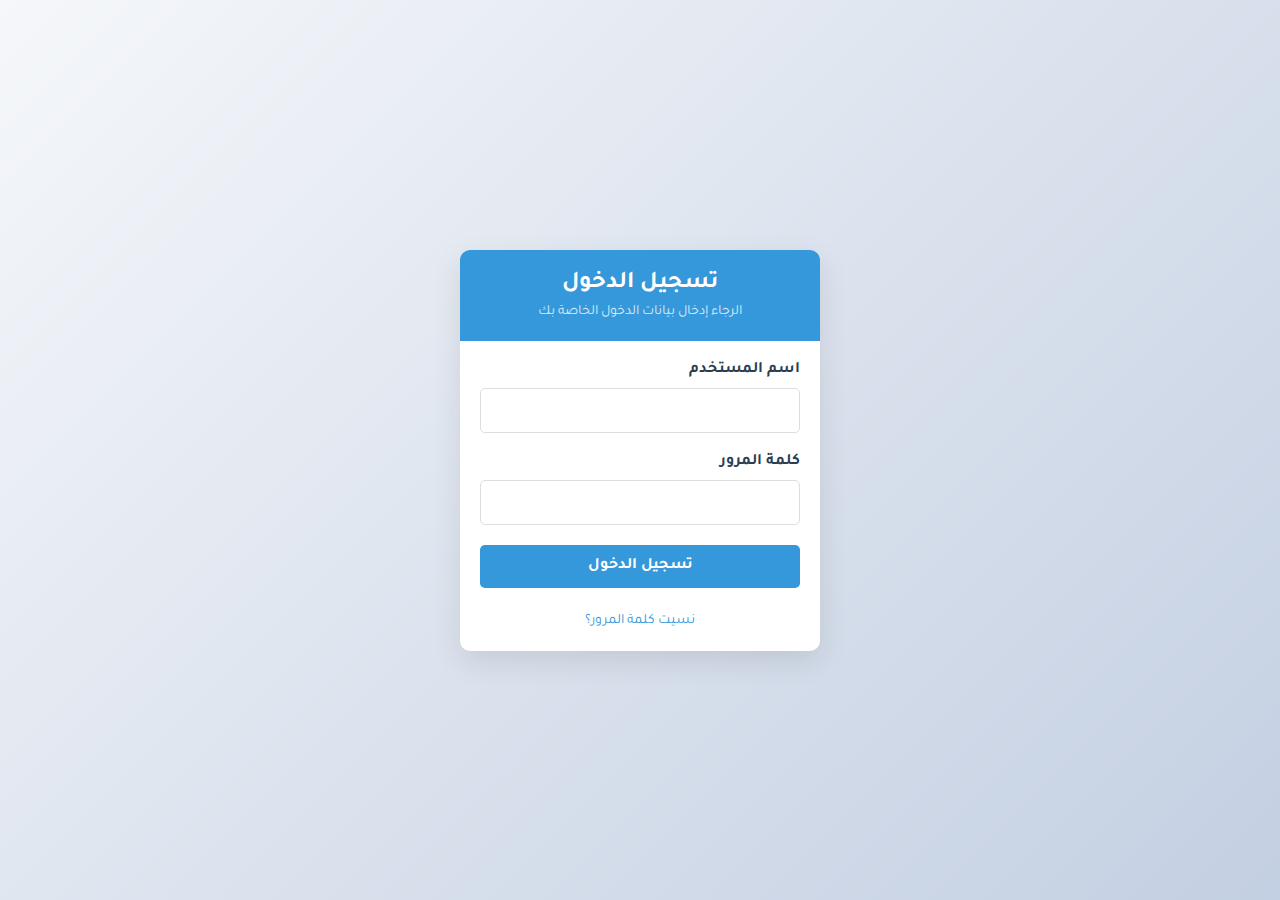
<file: login.html>
<!DOCTYPE html>
<html lang="ar" dir="rtl">
<head>
    <meta charset="UTF-8">
    <meta name="viewport" content="width=device-width, initial-scale=1.0">
    <title>نظام الإدارة - تسجيل الدخول</title>
    <style>
        :root {
            --primary-color: #3498db;
            --secondary-color: #2ecc71;
            --danger-color: #e74c3c;
            --dark-color: #2c3e50;
            --light-color: #ecf0f1;
        }
        
        * {
            box-sizing: border-box;
            margin: 0;
            padding: 0;
            font-family: 'Tajawal', Arial, sans-serif;
        }
        
        body {
            background-color: #f5f5f5;
            display: flex;
            justify-content: center;
            align-items: center;
            min-height: 100vh;
            background-image: linear-gradient(135deg, #f5f7fa 0%, #c3cfe2 100%);
        }
        
        .container {
            width: 100%;
            max-width: 400px;
            padding: 20px;
        }
        
        .login-card {
            background-color: white;
            border-radius: 10px;
            box-shadow: 0 10px 30px rgba(0, 0, 0, 0.1);
            overflow: hidden;
            transition: all 0.3s ease;
        }
        
        .login-header {
            background-color: var(--primary-color);
            color: white;
            padding: 20px;
            text-align: center;
        }
        
        .login-header h2 {
            font-size: 24px;
            margin-bottom: 5px;
        }
        
        .login-header p {
            font-size: 14px;
            opacity: 0.8;
        }
        
        .login-body {
            padding: 20px;
        }
        
        .form-group {
            margin-bottom: 20px;
        }
        
        .form-group label {
            display: block;
            margin-bottom: 8px;
            font-weight: bold;
            color: var(--dark-color);
        }
        
        .form-control {
            width: 100%;
            padding: 12px 15px;
            border: 1px solid #ddd;
            border-radius: 5px;
            font-size: 16px;
            transition: border 0.3s;
        }
        
        .form-control:focus {
            border-color: var(--primary-color);
            outline: none;
        }
        
        .btn {
            display: inline-block;
            padding: 12px 20px;
            background-color: var(--primary-color);
            color: white;
            border: none;
            border-radius: 5px;
            cursor: pointer;
            font-size: 16px;
            font-weight: bold;
            width: 100%;
            transition: background-color 0.3s;
        }
        
        .btn:hover {
            background-color: #2980b9;
        }
        
        .btn-secondary {
            background-color: var(--secondary-color);
        }
        
        .btn-secondary:hover {
            background-color: #27ae60;
        }
        
        .btn-danger {
            background-color: var(--danger-color);
        }
        
        .btn-danger:hover {
            background-color: #c0392b;
        }
        
        .text-center {
            text-align: center;
        }
        
        .mt-3 {
            margin-top: 15px;
        }
        
        .mb-3 {
            margin-bottom: 15px;
        }
        
        .hidden {
            display: none;
        }
        
        .alert {
            padding: 15px;
            border-radius: 5px;
            margin-bottom: 20px;
        }
        
        .alert-danger {
            background-color: #f8d7da;
            color: #721c24;
            border: 1px solid #f5c6cb;
        }
        
        .alert-success {
            background-color: #d4edda;
            color: #155724;
            border: 1px solid #c3e6cb;
        }
        
        .forgot-password {
            color: var(--primary-color);
            text-decoration: none;
            font-size: 14px;
            display: inline-block;
            margin-top: 10px;
        }
        
        .forgot-password:hover {
            text-decoration: underline;
        }
        
        .logo {
            text-align: center;
            margin-bottom: 20px;
        }
        
        .logo img {
            max-width: 150px;
            max-height: 80px;
        }
        
        @media (max-width: 480px) {
            .login-card {
                border-radius: 0;
            }
            
            .container {
                padding: 0;
            }
        }
    </style>
    <link href="https://fonts.googleapis.com/css2?family=Tajawal:wght@400;500;700&display=swap" rel="stylesheet">
</head>
<body>
    <div class="container">
        <div class="login-card">
            <div class="login-header">
                <h2>تسجيل الدخول</h2>
                <p>الرجاء إدخال بيانات الدخول الخاصة بك</p>
            </div>
            
            <div class="login-body">
                <!-- نموذج تسجيل الدخول -->
                <form id="loginForm" class="form-login">
                    <div id="loginAlert" class="alert alert-danger hidden"></div>
                    
                    <div class="form-group">
                        <label for="username">اسم المستخدم</label>
                        <input type="text" id="username" class="form-control" required autocomplete="username">
                    </div>
                    
                    <div class="form-group">
                        <label for="password">كلمة المرور</label>
                        <input type="password" id="password" class="form-control" required autocomplete="current-password">
                    </div>
                    
                    <button type="submit" class="btn">تسجيل الدخول</button>
                    
                    <div class="text-center mt-3">
                        <a href="#" class="forgot-password" id="forgotPasswordLink">نسيت كلمة المرور؟</a>
                    </div>
                </form>
                
                <!-- نموذج استعادة كلمة المرور -->
                <form id="forgotPasswordForm" class="form-forgot-password hidden">
                    <div id="forgotPasswordAlert" class="alert hidden"></div>
                    
                    <div class="form-group">
                        <label for="forgotUsername">اسم المستخدم</label>
                        <input type="text" id="forgotUsername" class="form-control" required>
                    </div>
                    
                    <div class="form-group">
                        <label for="securityAnswer">إجابة سؤال الأمان</label>
                        <input type="text" id="securityAnswer" class="form-control" required>
                        <small class="text-muted">سيتم إرسال كلمة مرور مؤقتة بعد التحقق من الإجابة</small>
                    </div>
                    
                    <button type="submit" class="btn btn-secondary">استعادة كلمة المرور</button>
                    
                    <div class="text-center mt-3">
                        <a href="#" class="forgot-password" id="backToLoginLink">العودة لتسجيل الدخول</a>
                    </div>
                </form>
                
                <!-- نموذج تغيير كلمة المرور (بعد أول دخول) -->
                <form id="changePasswordForm" class="form-change-password hidden">
                    <div id="changePasswordAlert" class="alert hidden"></div>
                    
                    <input type="hidden" id="userId">
                    
                    <div class="form-group">
                        <label for="currentPassword">كلمة المرور الحالية</label>
                        <input type="password" id="currentPassword" class="form-control" required>
                        <small class="text-muted">استخدم كلمة المرور المؤقتة التي حصلت عليها</small>
                    </div>
                    
                    <div class="form-group">
                        <label for="newPassword">كلمة المرور الجديدة</label>
                        <input type="password" id="newPassword" class="form-control" required>
                    </div>
                    
                    <div class="form-group">
                        <label for="confirmPassword">تأكيد كلمة المرور الجديدة</label>
                        <input type="password" id="confirmPassword" class="form-control" required>
                    </div>
                    
                    <div class="form-group">
                        <label for="changeSecurityAnswer">إجابة سؤال الأمان</label>
                        <input type="text" id="changeSecurityAnswer" class="form-control" required>
                        <small class="text-muted">للاستخدام في حالة نسيان كلمة المرور لاحقاً</small>
                    </div>
                    
                    <button type="submit" class="btn btn-secondary">تغيير كلمة المرور</button>
                </form>
            </div>
        </div>
    </div>
    
    <!-- ملف JavaScript المنفصل -->
    <script>
        // ==============================================
        // تهيئة النظام عند تحميل الصفحة
        // ==============================================
        document.addEventListener('DOMContentLoaded', function() {
            // التحقق من وجود بيانات الجلسة (إذا كان المستخدم مسجل دخول بالفعل)
            checkExistingSession();
            
            // تهيئة أحداث النماذج
            setupLoginForm();
            setupForgotPasswordForm();
            setupChangePasswordForm();
            
            // تهيئة روابط التبديل بين النماذج
            setupFormLinks();
        });

        // ==============================================
        // الدوال الأساسية
        // ==============================================

        /**
         * التحقق من وجود جلسة نشطة
         */
        function checkExistingSession() {
            const token = localStorage.getItem('sessionToken');
            const userData = localStorage.getItem('userData');
            
            if (token && userData) {
                // إذا كان هناك جلسة نشطة، توجيه إلى لوحة التحكم
                window.location.href = 'index.html';
            }
        }

        /**
         * تهيئة نموذج تسجيل الدخول
         */
        function setupLoginForm() {
            const loginForm = document.getElementById('loginForm');
            if (!loginForm) return;
            
            loginForm.addEventListener('submit', async function(e) {
                e.preventDefault();
                
                const username = document.getElementById('username').value;
                const password = document.getElementById('password').value;
                const loginAlert = document.getElementById('loginAlert');
                
                try {
                    // استخدام بيانات النشر من الملف المشترك إذا كان متاحاً
                    const scriptUrl = window.DevCompany?.googleSheets?.formUrls?.loginForm || 
                                    'https://script.google.com/macros/s/AKfycbwt0BQG5zq4WHOPMbKdEpMgQuWTOUnheDxp9RBZJYd8G4WaNxlbR34CfFiIKypV6P6w/exec';
                    
                    const response = await fetch(`${scriptUrl}?action=login&username=${encodeURIComponent(username)}&password=${encodeURIComponent(password)}`);
                    
                    if (!response.ok) {
                        throw new Error('فشل في الاتصال بالخادم');
                    }
                    
                    const data = await response.json();
                    
                    if (data.success) {
                        // حفظ بيانات الجلسة
                        localStorage.setItem('sessionToken', data.token);
                        localStorage.setItem('userData', JSON.stringify({
                            userId: data.userId,
                            username: data.username,
                            fullName: data.fullName,
                            role: data.role
                        }));
                        
                        // توجيه المستخدم
                        if (data.requiresPasswordChange) {
                            showChangePasswordForm(data.userId);
                        } else {
                            window.location.href = 'index.html';
                        }
                    } else {
                        showAlert(loginAlert, data.message || 'بيانات الدخول غير صحيحة', 'danger');
                    }
                } catch (error) {
                    console.error('Login error:', error);
                    showAlert(loginAlert, 'حدث خطأ أثناء محاولة الدخول: ' + error.message, 'danger');
                }
            });
        }

        /**
         * تهيئة نموذج استعادة كلمة المرور
         */
        function setupForgotPasswordForm() {
            const form = document.getElementById('forgotPasswordForm');
            if (!form) return;
            
            form.addEventListener('submit', async function(e) {
                e.preventDefault();
                
                const username = document.getElementById('forgotUsername').value;
                const securityAnswer = document.getElementById('securityAnswer').value;
                const alertElement = document.getElementById('forgotPasswordAlert');
                
                try {
                    const scriptUrl = window.DevCompany?.googleSheets?.formUrls?.loginForm || 
                                    'https://script.google.com/macros/s/AKfycbwt0BQG5zq4WHOPMbKdEpMgQuWTOUnheDxp9RBZJYd8G4WaNxlbR34CfFiIKypV6P6w/exec';
                    
                    const response = await fetch(`${scriptUrl}?action=resetPassword&username=${encodeURIComponent(username)}&securityAnswer=${encodeURIComponent(securityAnswer)}`);
                    
                    if (!response.ok) {
                        throw new Error('فشل في الاتصال بالخادم');
                    }
                    
                    const data = await response.json();
                    
                    if (data.success) {
                        showAlert(alertElement, `تم إرسال كلمة مرور مؤقتة: ${data.tempPassword}`, 'success');
                    } else {
                        showAlert(alertElement, data.message || 'فشل في استعادة كلمة المرور', 'danger');
                    }
                } catch (error) {
                    console.error('Password reset error:', error);
                    showAlert(alertElement, 'حدث خطأ أثناء استعادة كلمة المرور: ' + error.message, 'danger');
                }
            });
        }

        /**
         * تهيئة نموذج تغيير كلمة المرور
         */
        function setupChangePasswordForm() {
            const form = document.getElementById('changePasswordForm');
            if (!form) return;
            
            form.addEventListener('submit', async function(e) {
                e.preventDefault();
                
                const userId = document.getElementById('userId').value;
                const currentPassword = document.getElementById('currentPassword').value;
                const newPassword = document.getElementById('newPassword').value;
                const confirmPassword = document.getElementById('confirmPassword').value;
                const securityAnswer = document.getElementById('changeSecurityAnswer').value;
                const alertElement = document.getElementById('changePasswordAlert');
                
                if (newPassword !== confirmPassword) {
                    showAlert(alertElement, 'كلمة المرور الجديدة غير متطابقة', 'danger');
                    return;
                }
                
                try {
                    const scriptUrl = window.DevCompany?.googleSheets?.formUrls?.loginForm || 
                                    'https://script.google.com/macros/s/AKfycbwt0BQG5zq4WHOPMbKdEpMgQuWTOUnheDxp9RBZJYd8G4WaNxlbR34CfFiIKypV6P6w/exec';
                    
                    const response = await fetch(`${scriptUrl}?action=changePassword&userId=${encodeURIComponent(userId)}&currentPassword=${encodeURIComponent(currentPassword)}&newPassword=${encodeURIComponent(newPassword)}&securityAnswer=${encodeURIComponent(securityAnswer)}`);
                    
                    if (!response.ok) {
                        throw new Error('فشل في الاتصال بالخادم');
                    }
                    
                    const data = await response.json();
                    
                    if (data.success) {
                        showAlert(alertElement, 'تم تغيير كلمة المرور بنجاح', 'success');
                        setTimeout(() => {
                            window.location.href = 'index.html';
                        }, 2000);
                    } else {
                        showAlert(alertElement, data.message || 'فشل في تغيير كلمة المرور', 'danger');
                    }
                } catch (error) {
                    console.error('Password change error:', error);
                    showAlert(alertElement, 'حدث خطأ أثناء تغيير كلمة المرور: ' + error.message, 'danger');
                }
            });
        }

        /**
         * تهيئة روابط التبديل بين النماذج
         */
        function setupFormLinks() {
            // رابط "نسيت كلمة المرور"
            const forgotLink = document.getElementById('forgotPasswordLink');
            if (forgotLink) {
                forgotLink.addEventListener('click', function(e) {
                    e.preventDefault();
                    document.getElementById('loginForm').classList.add('hidden');
                    document.getElementById('forgotPasswordForm').classList.remove('hidden');
                    document.getElementById('changePasswordForm').classList.add('hidden');
                    clearAlerts();
                });
            }
            
            // رابط "العودة لتسجيل الدخول"
            const backLink = document.getElementById('backToLoginLink');
            if (backLink) {
                backLink.addEventListener('click', function(e) {
                    e.preventDefault();
                    document.getElementById('loginForm').classList.remove('hidden');
                    document.getElementById('forgotPasswordForm').classList.add('hidden');
                    document.getElementById('changePasswordForm').classList.add('hidden');
                    clearAlerts();
                });
            }
        }

        /**
         * عرض نموذج تغيير كلمة المرور
         */
        function showChangePasswordForm(userId) {
            const userIdInput = document.getElementById('userId');
            if (userIdInput) userIdInput.value = userId;
            
            document.getElementById('loginForm').classList.add('hidden');
            document.getElementById('forgotPasswordForm').classList.add('hidden');
            document.getElementById('changePasswordForm').classList.remove('hidden');
            clearAlerts();
        }

        /**
         * عرض رسالة تنبيه
         */
        function showAlert(element, message, type) {
            if (!element) return;
            
            element.textContent = message;
            element.className = 'alert';
            
            if (type === 'success') {
                element.classList.add('alert-success');
            } else {
                element.classList.add('alert-danger');
            }
            
            element.classList.remove('hidden');
        }

        /**
         * مسح جميع رسائل التنبيه
         */
        function clearAlerts() {
            const alerts = document.querySelectorAll('.alert');
            alerts.forEach(alert => {
                alert.classList.add('hidden');
            });
        }
    </script>
</body>
</html>
</file>
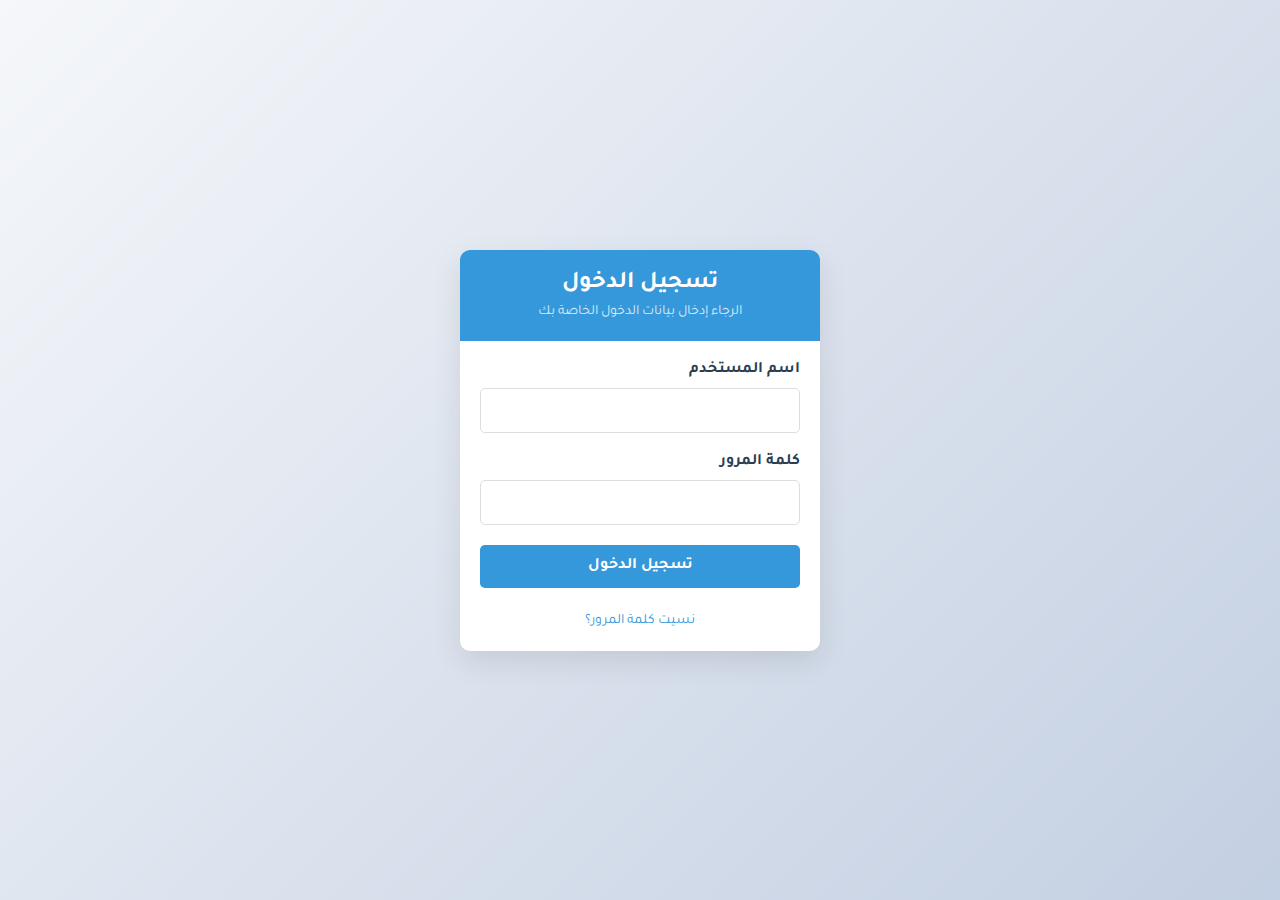
<file: auth/login.html>
<!DOCTYPE html>
<html lang="ar" dir="rtl">
<head>
    <meta charset="UTF-8">
    <meta name="viewport" content="width=device-width, initial-scale=1.0">
    <title>نظام الإدارة - تسجيل الدخول</title>
    <style>
        :root {
            --primary-color: #3498db;
            --secondary-color: #2ecc71;
            --danger-color: #e74c3c;
            --dark-color: #2c3e50;
            --light-color: #ecf0f1;
        }
        
        * {
            box-sizing: border-box;
            margin: 0;
            padding: 0;
            font-family: 'Tajawal', Arial, sans-serif;
        }
        
        body {
            background-color: #f5f5f5;
            display: flex;
            justify-content: center;
            align-items: center;
            min-height: 100vh;
            background-image: linear-gradient(135deg, #f5f7fa 0%, #c3cfe2 100%);
        }
        
        .container {
            width: 100%;
            max-width: 400px;
            padding: 20px;
        }
        
        .login-card {
            background-color: white;
            border-radius: 10px;
            box-shadow: 0 10px 30px rgba(0, 0, 0, 0.1);
            overflow: hidden;
            transition: all 0.3s ease;
        }
        
        .login-header {
            background-color: var(--primary-color);
            color: white;
            padding: 20px;
            text-align: center;
        }
        
        .login-header h2 {
            font-size: 24px;
            margin-bottom: 5px;
        }
        
        .login-header p {
            font-size: 14px;
            opacity: 0.8;
        }
        
        .login-body {
            padding: 20px;
        }
        
        .form-group {
            margin-bottom: 20px;
        }
        
        .form-group label {
            display: block;
            margin-bottom: 8px;
            font-weight: bold;
            color: var(--dark-color);
        }
        
        .form-control {
            width: 100%;
            padding: 12px 15px;
            border: 1px solid #ddd;
            border-radius: 5px;
            font-size: 16px;
            transition: border 0.3s;
        }
        
        .form-control:focus {
            border-color: var(--primary-color);
            outline: none;
        }
        
        .btn {
            display: inline-block;
            padding: 12px 20px;
            background-color: var(--primary-color);
            color: white;
            border: none;
            border-radius: 5px;
            cursor: pointer;
            font-size: 16px;
            font-weight: bold;
            width: 100%;
            transition: background-color 0.3s;
        }
        
        .btn:hover {
            background-color: #2980b9;
        }
        
        .btn-secondary {
            background-color: var(--secondary-color);
        }
        
        .btn-secondary:hover {
            background-color: #27ae60;
        }
        
        .btn-danger {
            background-color: var(--danger-color);
        }
        
        .btn-danger:hover {
            background-color: #c0392b;
        }
        
        .text-center {
            text-align: center;
        }
        
        .mt-3 {
            margin-top: 15px;
        }
        
        .mb-3 {
            margin-bottom: 15px;
        }
        
        .hidden {
            display: none;
        }
        
        .alert {
            padding: 15px;
            border-radius: 5px;
            margin-bottom: 20px;
        }
        
        .alert-danger {
            background-color: #f8d7da;
            color: #721c24;
            border: 1px solid #f5c6cb;
        }
        
        .alert-success {
            background-color: #d4edda;
            color: #155724;
            border: 1px solid #c3e6cb;
        }
        
        .forgot-password {
            color: var(--primary-color);
            text-decoration: none;
            font-size: 14px;
            display: inline-block;
            margin-top: 10px;
        }
        
        .forgot-password:hover {
            text-decoration: underline;
        }
        
        .logo {
            text-align: center;
            margin-bottom: 20px;
        }
        
        .logo img {
            max-width: 150px;
            max-height: 80px;
        }
        
        @media (max-width: 480px) {
            .login-card {
                border-radius: 0;
            }
            
            .container {
                padding: 0;
            }
        }
    </style>
    <link href="https://fonts.googleapis.com/css2?family=Tajawal:wght@400;500;700&display=swap" rel="stylesheet">
</head>
<body>
    <div class="container">
        <div class="login-card">
            <div class="login-header">
                <h2>تسجيل الدخول</h2>
                <p>الرجاء إدخال بيانات الدخول الخاصة بك</p>
            </div>
            
            <div class="login-body">
                <!-- نموذج تسجيل الدخول -->
                <form id="loginForm" class="form-login">
                    <div id="loginAlert" class="alert alert-danger hidden"></div>
                    
                    <div class="form-group">
                        <label for="username">اسم المستخدم</label>
                        <input type="text" id="username" class="form-control" required autocomplete="username">
                    </div>
                    
                    <div class="form-group">
                        <label for="password">كلمة المرور</label>
                        <input type="password" id="password" class="form-control" required autocomplete="current-password">
                    </div>
                    
                    <button type="submit" class="btn">تسجيل الدخول</button>
                    
                    <div class="text-center mt-3">
                        <a href="#" class="forgot-password" id="forgotPasswordLink">نسيت كلمة المرور؟</a>
                    </div>
                </form>
            </div>
        </div>
    </div>
    
    <script>
        // ==============================================
        // تهيئة النظام عند تحميل الصفحة
        // ==============================================
        document.addEventListener('DOMContentLoaded', function() {
            // التحقق من وجود جلسة نشطة
            checkExistingSession();
            
            // تهيئة نموذج تسجيل الدخول
            setupLoginForm();
        });

        /**
         * التحقق من وجود جلسة نشطة
         */
        function checkExistingSession() {
            const token = localStorage.getItem('sessionToken');
            const userData = localStorage.getItem('userData');
            
            if (token && userData) {
                // إذا كان هناك جلسة نشطة، توجيه إلى الصفحة الرئيسية
                window.location.href = '../index.html';
            }
        }

        /**
         * تهيئة نموذج تسجيل الدخول
         */
        function setupLoginForm() {
            const loginForm = document.getElementById('loginForm');
            if (!loginForm) return;
            
            loginForm.addEventListener('submit', async function(e) {
                e.preventDefault();
                
                const username = document.getElementById('username').value;
                const password = document.getElementById('password').value;
                const loginAlert = document.getElementById('loginAlert');
                
                try {
                    // هنا رابط السكريبت الخاص بتسجيل الدخول
                    const scriptUrl = 'https://script.google.com/macros/s/AKfycbwt0BQG5zq4WHOPMbKdEpMgQuWTOUnheDxp9RBZJYd8G4WaNxlbR34CfFiIKypV6P6w/exec';
                    
                    const response = await fetch(`${scriptUrl}?action=login&username=${encodeURIComponent(username)}&password=${encodeURIComponent(password)}`);
                    
                    if (!response.ok) {
                        throw new Error('فشل في الاتصال بالخادم');
                    }
                    
                    const data = await response.json();
                    
                    if (data.success) {
                        // حفظ بيانات الجلسة
                        localStorage.setItem('sessionToken', data.token);
                        localStorage.setItem('userData', JSON.stringify({
                            userId: data.userId,
                            username: data.username,
                            fullName: data.fullName,
                            role: data.role
                        }));
                        
                        // توجيه المستخدم إلى الصفحة الرئيسية
                        window.location.href = '../index.html';
                    } else {
                        showAlert(loginAlert, data.message || 'بيانات الدخول غير صحيحة', 'danger');
                    }
                } catch (error) {
                    console.error('Login error:', error);
                    showAlert(loginAlert, 'حدث خطأ أثناء محاولة الدخول: ' + error.message, 'danger');
                }
            });
        }

        /**
         * عرض رسالة تنبيه
         */
        function showAlert(element, message, type) {
            if (!element) return;
            
            element.textContent = message;
            element.className = 'alert';
            
            if (type === 'success') {
                element.classList.add('alert-success');
            } else {
                element.classList.add('alert-danger');
            }
            
            element.classList.remove('hidden');
        }
    </script>
</body>
</html>
</file>
